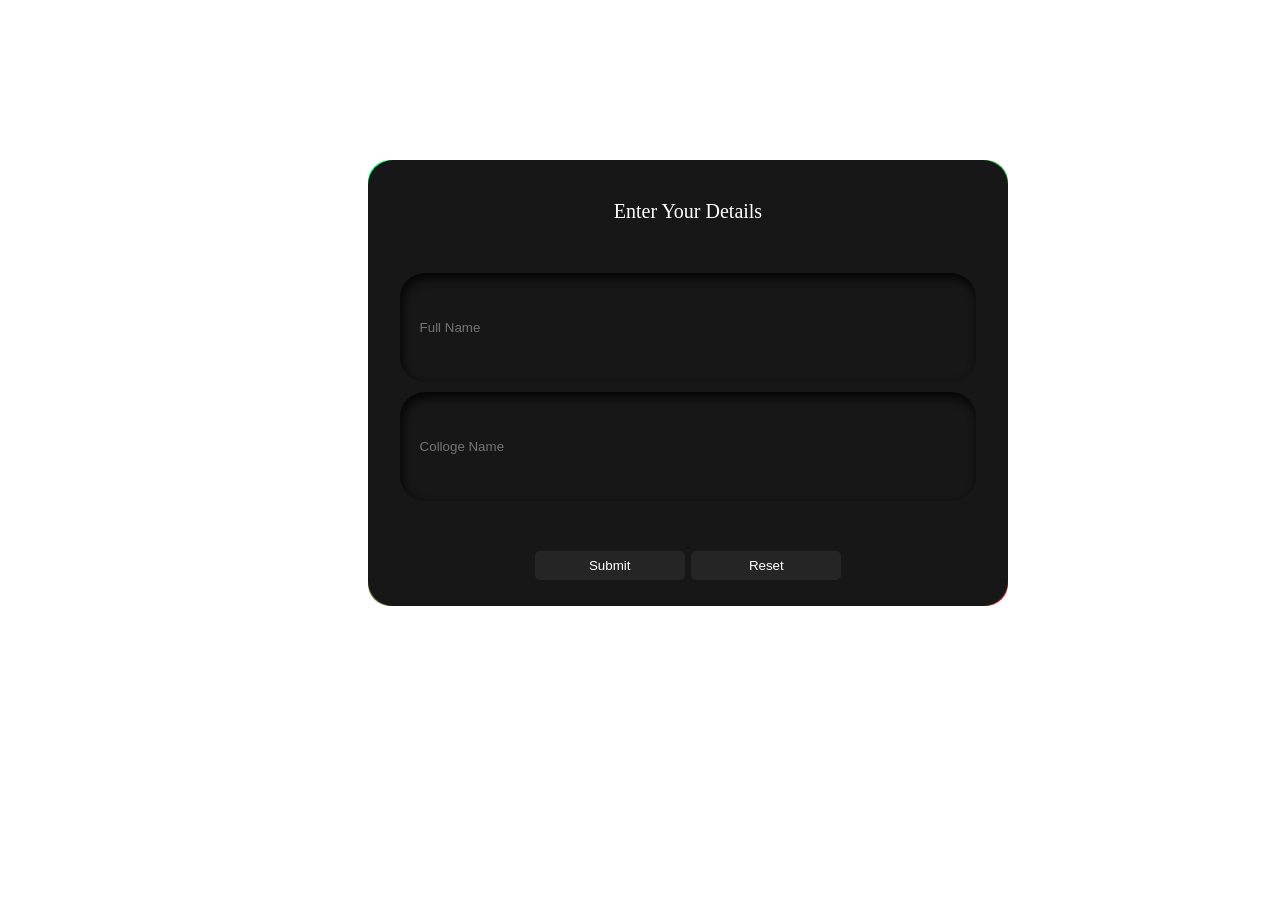
<file: index.html>
<!DOCTYPE html>
<html lang="en">
<head>
    <meta charset="UTF-8">
    <meta name="viewport" content="width=device-width, initial-scale=1.0">
    <title>KBC Quiz Game</title>
    <meta http-equiv="refresh" content="0; url=login.html">
    <style>
        body {
            margin: 0;
            min-height: 100vh;
            display: flex;
            align-items: center;
            justify-content: center;
            background: #050b1f;
            color: #fff;
            font-family: system-ui, -apple-system, "Segoe UI", sans-serif;
        }
        .wrap { text-align: center; }
        h1 { font-size: 1.6rem; margin-bottom: .5rem; letter-spacing: .5px; }
        p { color: #9db2d6; margin-bottom: 1.5rem; }
        a {
            display: inline-block;
            padding: .8rem 2rem;
            border-radius: 999px;
            background: linear-gradient(135deg, #ffb703, #fb8500);
            color: #0b1220;
            font-weight: 700;
            text-decoration: none;
        }
    </style>
</head>
<body>
    <div class="wrap">
        <h1>🎮 KBC Quiz Game</h1>
        <p>Starting the game…</p>
        <a href="login.html">Play Now</a>
    </div>
</body>
</html>
</file>
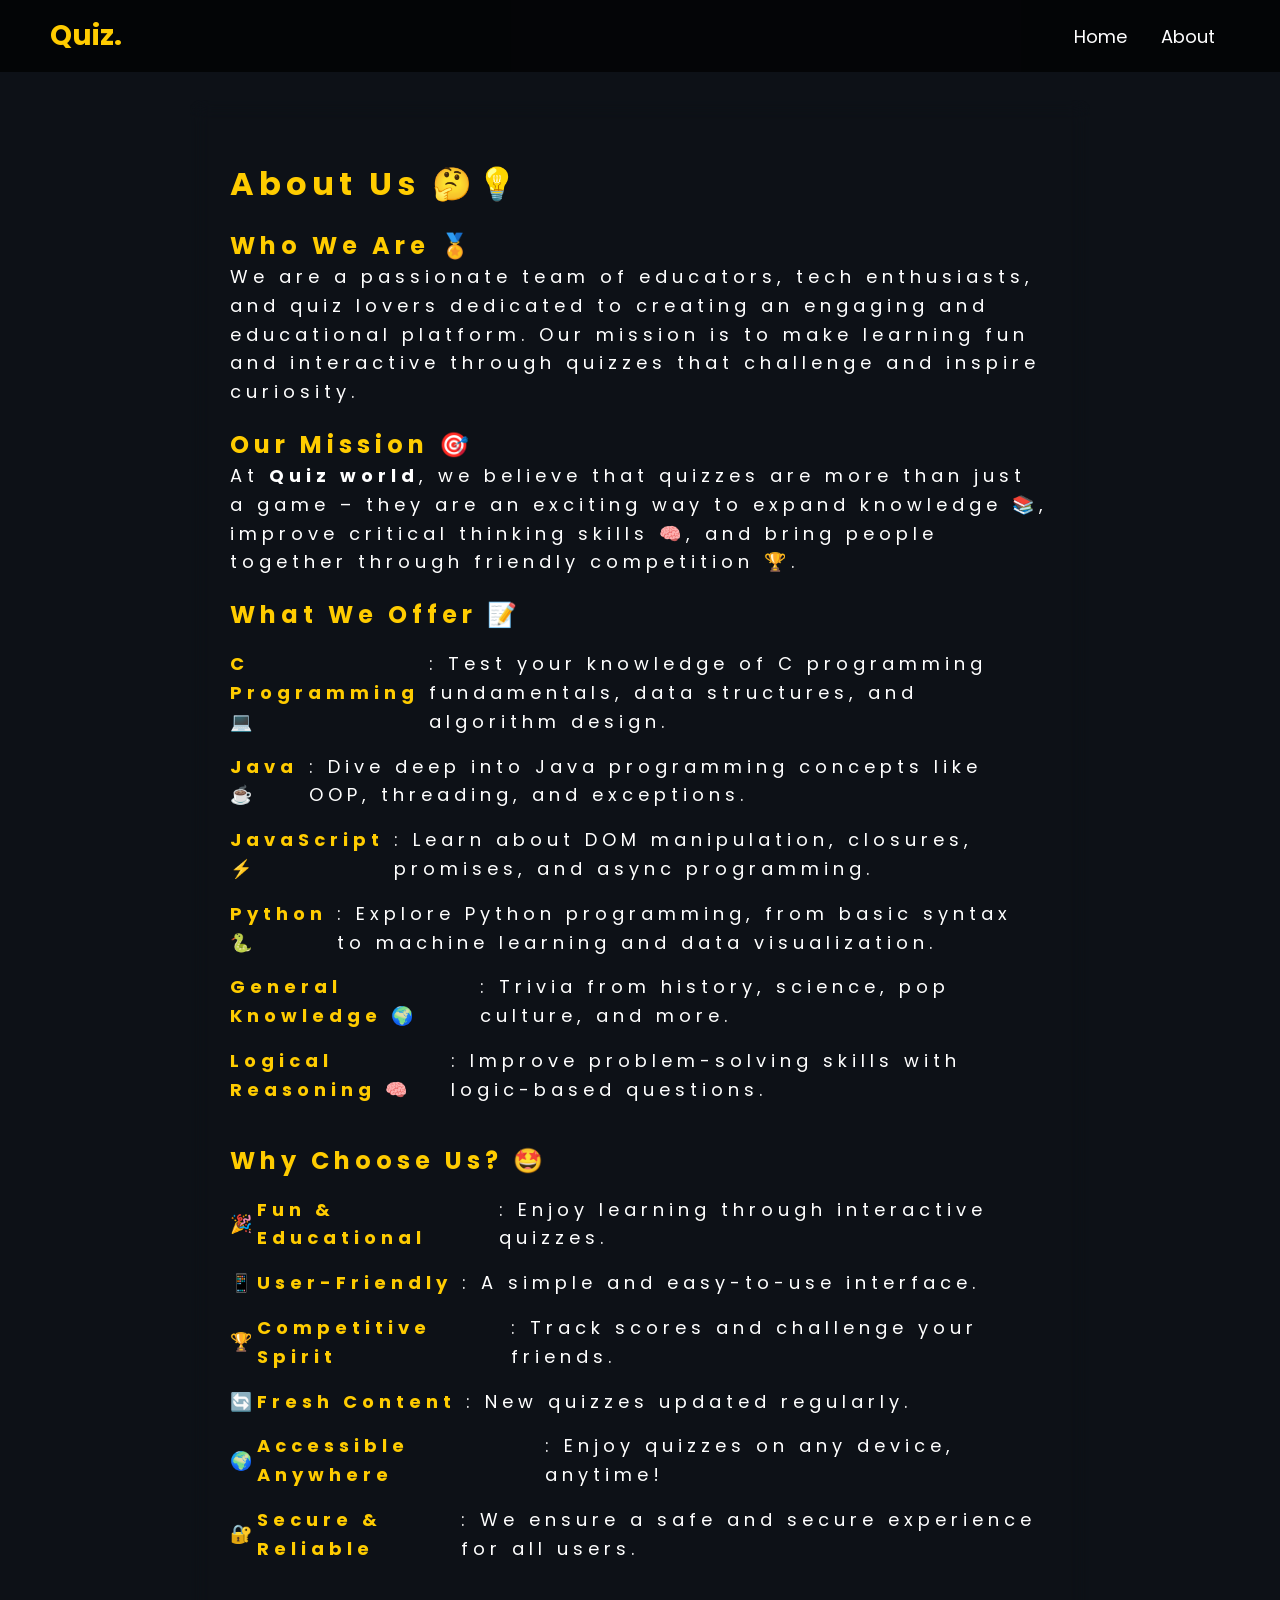
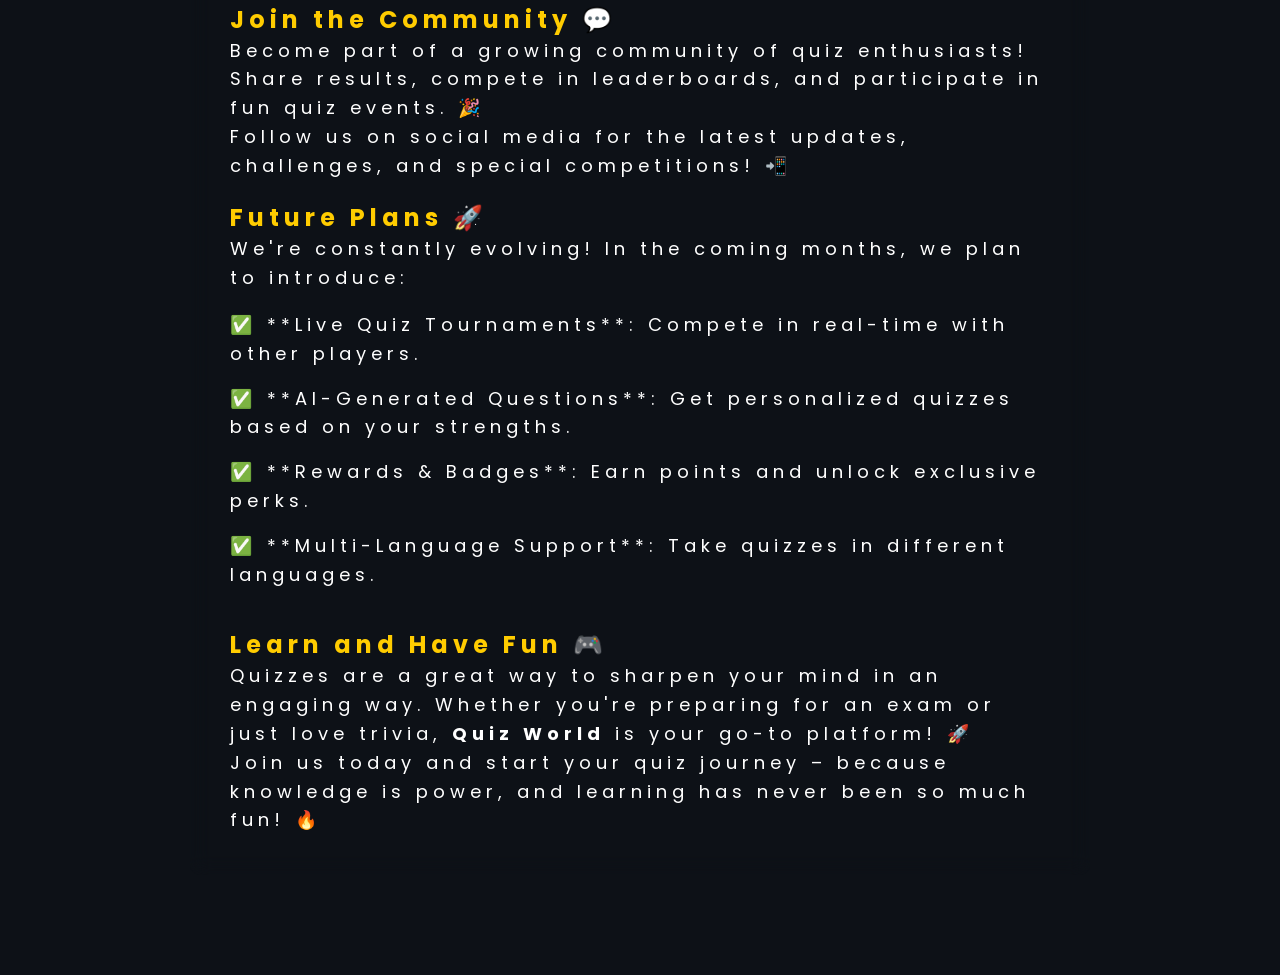
<file: about_us.html>
<!DOCTYPE html>
<html lang="en">
<head>
    <meta charset="UTF-8">
    <meta name="viewport" content="width=device-width, initial-scale=1.0">
    <link rel="stylesheet" href="about_us.css">
    <title>About Us 🎉</title>
</head>
<body>

    <video src="MainBack-ground.mp4" loop autoplay muted></video>
    <main class="main">

      <header class="header">
          <a href="#" class="logo">Quiz.</a>
          <nav class="navbar">
              <a href="quiz.html">Home</a>
              <a href="about_us.html">About</a>
              <!-- <a href="#">Contact</a> -->
          </nav>
      </header>
    </main>    

    <div class="aboutusContainer">
        <div class="aboutusDisplay">
            <div class="aboutusDisplayTextContainer">
                <h1>About Us 🤔💡</h1>
                
                <h2>Who We Are 🏅</h2>
                <p>We are a passionate team of educators, tech enthusiasts, and quiz lovers dedicated to creating an engaging and educational platform. Our mission is to make learning fun and interactive through quizzes that challenge and inspire curiosity. </p>
              
                <h2>Our Mission 🎯</h2>
                <p>At <strong>Quiz world</strong>, we believe that quizzes are more than just a game – they are an exciting way to expand knowledge 📚, improve critical thinking skills 🧠, and bring people together through friendly competition 🏆.</p>
              
                <h2>What We Offer 📝</h2>
                <ul>
                  <li><strong>C Programming 💻</strong>: Test your knowledge of C programming fundamentals, data structures, and algorithm design.</li>
                  <li><strong>Java ☕</strong>: Dive deep into Java programming concepts like OOP, threading, and exceptions.</li>
                  <li><strong>JavaScript ⚡</strong>: Learn about DOM manipulation, closures, promises, and async programming.</li>
                  <li><strong>Python 🐍</strong>: Explore Python programming, from basic syntax to machine learning and data visualization.</li>
                  <li><strong>General Knowledge 🌍</strong>: Trivia from history, science, pop culture, and more.</li>
                  <li><strong>Logical Reasoning 🧠</strong>: Improve problem-solving skills with logic-based questions.</li>
                </ul>

                <h2>Why Choose Us? 🤩</h2>
                <ul>
                  <li>🎉 <strong>Fun & Educational</strong>: Enjoy learning through interactive quizzes.</li>
                  <li>📱 <strong>User-Friendly</strong>: A simple and easy-to-use interface.</li>
                  <li>🏆 <strong>Competitive Spirit</strong>: Track scores and challenge your friends.</li>
                  <li>🔄 <strong>Fresh Content</strong>: New quizzes updated regularly.</li>
                  <li>🌍 <strong>Accessible Anywhere</strong>: Enjoy quizzes on any device, anytime!</li>
                  <li>🔐 <strong>Secure & Reliable</strong>: We ensure a safe and secure experience for all users.</li>
                </ul>

                <h2>Join the Community 💬</h2>
                <p>Become part of a growing community of quiz enthusiasts! Share results, compete in leaderboards, and participate in fun quiz events. 🎉</p>
                <p>Follow us on social media for the latest updates, challenges, and special competitions! 📲</p>

                <h2>Future Plans 🚀</h2>
                <p>We're constantly evolving! In the coming months, we plan to introduce:</p>
                <ul>
                  <li>✅ **Live Quiz Tournaments**: Compete in real-time with other players.</li>
                  <li>✅ **AI-Generated Questions**: Get personalized quizzes based on your strengths.</li>
                  <li>✅ **Rewards & Badges**: Earn points and unlock exclusive perks.</li>
                  <li>✅ **Multi-Language Support**: Take quizzes in different languages.</li>
                </ul>

                <h2>Learn and Have Fun 🎮</h2>
                <p>Quizzes are a great way to sharpen your mind in an engaging way. Whether you're preparing for an exam or just love trivia, <strong>Quiz World</strong> is your go-to platform! 🚀</p>

                <p>Join us today and start your quiz journey – because knowledge is power, and learning has never been so much fun! 🔥</p>
            </div>
        </div>
    </div>

</body>
</html>
</file>
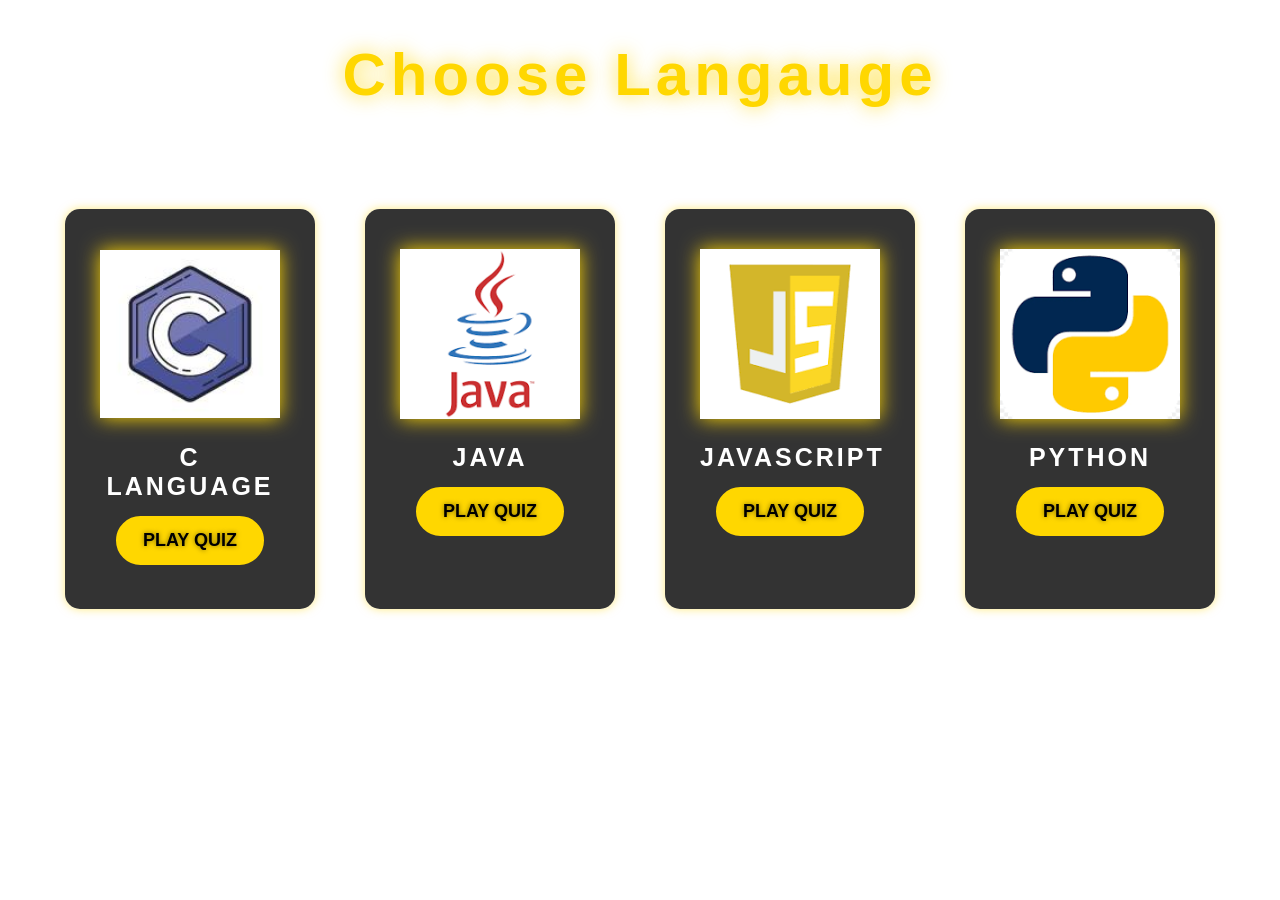
<file: choose.html>
<!DOCTYPE html>
<html lang="en">

<head>
	<meta charset="UTF-8">
	<meta name="viewport" content="width=device-width, initial-scale=1.0">
	<title>Choose Language</title>
	<link rel="stylesheet" href="choose.css">

</head>

<body>
	<script src="choose.js"></script>
	<video src="MainBack-ground.mp4" autoplay loop muted></video>

	<p class="h1">Choose Langauge</p>

	<section class="about" id="about">
		<div class="container">
			<div class="content">

				<!-- C Language -->
				<div class="box wow bounceInUp c-lang">
					<div class="inner">
						<div class="img">
							<img src="c_logo.jpg" alt="C Language" />
						</div>
						<div class="text">
							<h4>C Language</h4>
							<button class="btn-53" id="C-Lang" onclick="cLanguage()">
								<div class="original">PLAY Quiz</div>
								<!-- <div class="letters">
									<span>P</span>
									<span>L</span>
									<span>A</span>
									<span>Y</span>
									<span>&nbsp;</span>
									<span>Q</span>
									<span>U</span>
									<span>I</span>
									<span>Z</span>
								</div> -->
								<audio src="KBC_FINAL.mp3"></audio>
							</button>
						</div>
					</div>
				</div>

				<!-- Java -->
				<div class="box wow bounceInUp java-lang">
					<div class="inner">
						<div class="img">
							<img src="java_logo.png" alt="Java" />
						</div>
						<div class="text">
							<h4>Java</h4>
							<button class="btn-53" id="java-Lang" onclick="java()">
								<div class="original">PLAY Quiz</div>
								<!-- <div class="letters">
									<span>P</span>
									<span>L</span>
									<span>A</span>
									<span>Y</span>
									<span>&nbsp;</span>
									<span>Q</span>
									<span>U</span>
									<span>I</span>
									<span>Z</span>
								</div> -->
								<audio src="KBC_FINAL.mp3"></audio>
							</button>
						</div>
					</div>
				</div>

				<!-- JavaScript -->
				<div class="box wow bounceInUp js-lang">
					<div class="inner">
						<div class="img">
							<img src="js_logo.png" alt="JavaScript" />
						</div>
						<div class="text">
							<h4>JavaScript</h4>
							<button class="btn-53" id="js-Lang" onclick="javascript()">

								<div class="original">PLAY Quiz</div>
								<!-- <div class="letters">
									<span>P</span>
									<span>L</span>
									<span>A</span>
									<span>Y</span>
									<span>&nbsp;</span>
									<span>Q</span>
									<span>U</span>
									<span>I</span>
									<span>Z</span>
								</div> -->
								<audio src="KBC_FINAL.mp3"></audio>
							</button>
						</div>
					</div>
				</div>

				<!-- Python -->
				<div class="box wow bounceInUp python-lang">
					<div class="inner">
						<div class="img">
							<img src="py_logo.png" alt="Python" />
						</div>
						<div class="text">
							<h4>Python</h4>
							<button class="btn-53" id="py-Lang" onclick="python()">
								<div class="original">PLAY Quiz</div>
								<!-- <div class="letters">
									<span>P</span>
									<span>L</span>
									<span>A</span>
									<span>Y</span>
									<span>&nbsp;</span>
									<span>Q</span>
									<span>U</span>
									<span>I</span>
									<span>Z</span>
								</div> -->
								<audio src="KBC_FINAL.mp3"></audio>
							</button>
						</div>
					</div>
				</div>

			</div>
		</div>
	</section>

</body>

</html>
</file>
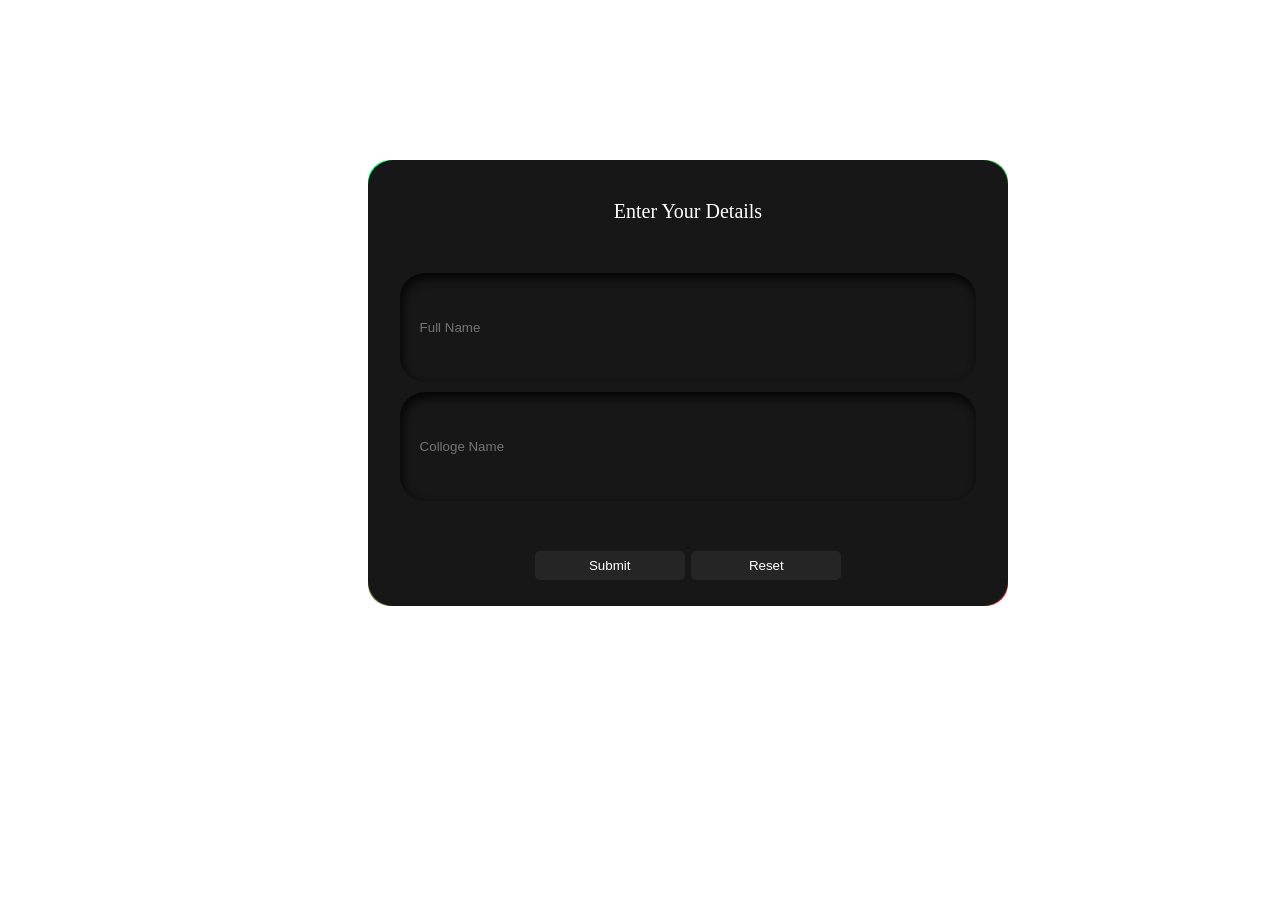
<file: login.html>
<!DOCTYPE html>
<html lang="en">

<head>
    <meta charset="UTF-8">
    <meta name="viewport" content="width=device-width, initial-scale=1.0">
    <link rel="stylesheet" href="login.css" />
    <title>Your Detail</title>
    <script src="login.js"></script>
</head>

<body>
    <video src="MainBack-ground.mp4" autoplay muted loop></video>
    <!-- From Uiverse.io by yashasvi9199 -->
    <div class="card">
        <div class="card2">
            <form class="form">
                <p id="heading">Enter Your Details</p>
                <div class="field">
                        <path
                            d="M13.106 7.222c0-2.967-2.249-5.032-5.482-5.032-3.35 0-5.646 2.318-5.646 5.702 0 3.493 2.235 5.708 5.762 5.708.862 0 1.689-.123 2.304-.335v-.862c-.43.199-1.354.328-2.29.328-2.926 0-4.813-1.88-4.813-4.798 0-2.844 1.921-4.881 4.594-4.881 2.735 0 4.608 1.688 4.608 4.156 0 1.682-.554 2.769-1.416 2.769-.492 0-.772-.28-.772-.76V5.206H8.923v.834h-.11c-.266-.595-.881-.964-1.6-.964-1.4 0-2.378 1.162-2.378 2.823 0 1.737.957 2.906 2.379 2.906.8 0 1.415-.39 1.709-1.087h.11c.081.67.703 1.148 1.503 1.148 1.572 0 2.57-1.415 2.57-3.643zm-7.177.704c0-1.197.54-1.907 1.456-1.907.93 0 1.524.738 1.524 1.907S8.308 9.84 7.371 9.84c-.895 0-1.442-.725-1.442-1.914z">
                        </path>
                    </svg>
                    <input type="text" class="input-field" id="fullName" placeholder="Full Name"/>
                </div>
                <div class="field">
                   
                        <path
                            d="M8 1a2 2 0 0 1 2 2v4H6V3a2 2 0 0 1 2-2zm3 6V3a3 3 0 0 0-6 0v4a2 2 0 0 0-2 2v5a2 2 0 0 0 2 2h6a2 2 0 0 0 2-2V9a2 2 0 0 0-2-2z">
                        </path>
                    </svg>
                    <input type="text" class="input-field" id="collegeName" placeholder="Colloge Name" />
                </div>
                <div class="btn">
                    <button class="button1" onclick="wellcome()">
                        &nbsp;&nbsp;&nbsp;&nbsp;&nbsp;&nbsp;Submit&nbsp;&nbsp;&nbsp;&nbsp;&nbsp;&nbsp;
                    </button>
                    <button class="button2" onclick="handleReset()">Reset</button>
                </div>
            </form>
        </div>
    </div>
   
</body>

</html>
</file>
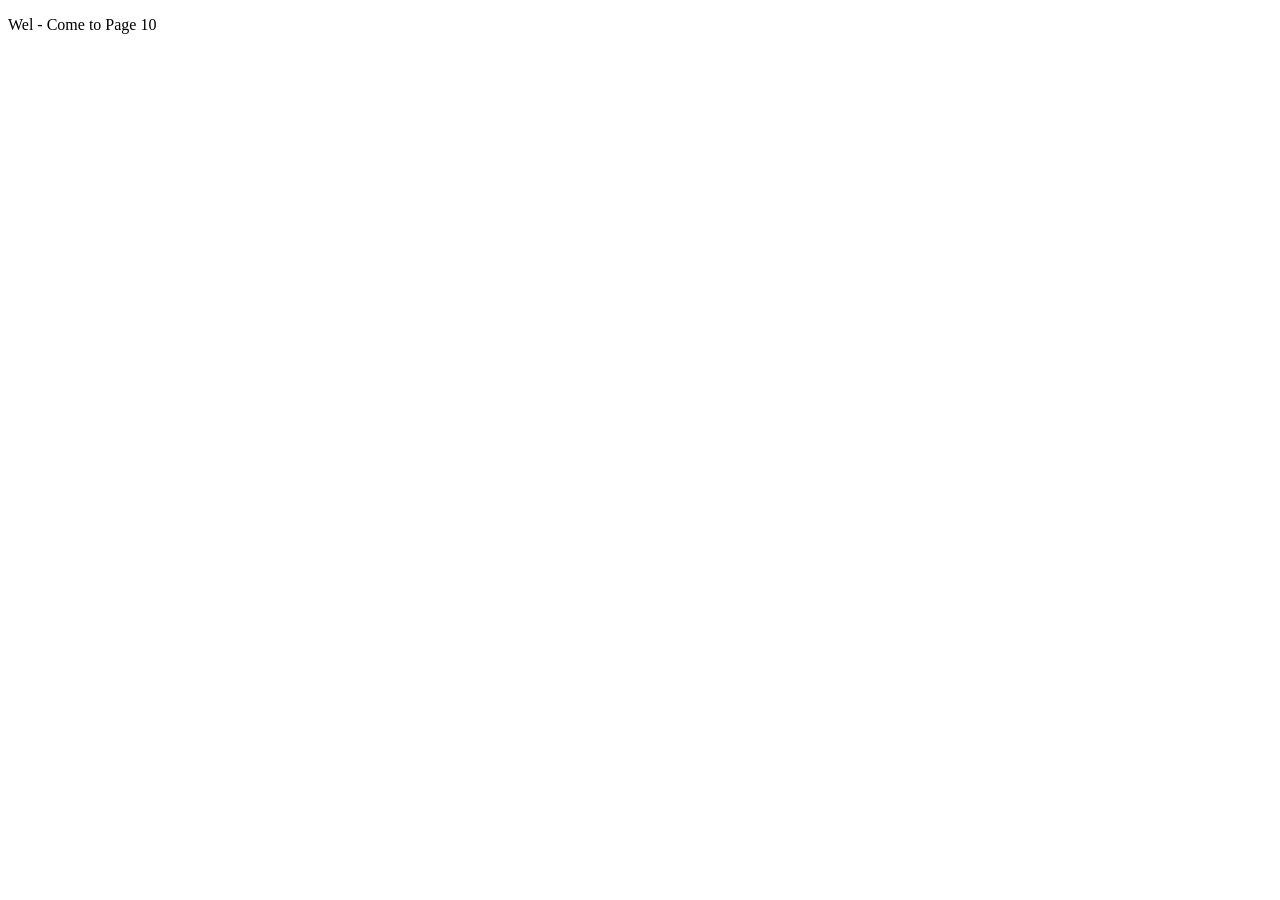
<file: page10.html>
<!DOCTYPE html>
<html lang="en">
<head>
    <meta charset="UTF-8">
    <meta name="viewport" content="width=device-width, initial-scale=1.0">
    <title>Document</title>
</head>
<body>
    <p>Wel - Come to Page 10</p>
</body>
</html>
</file>
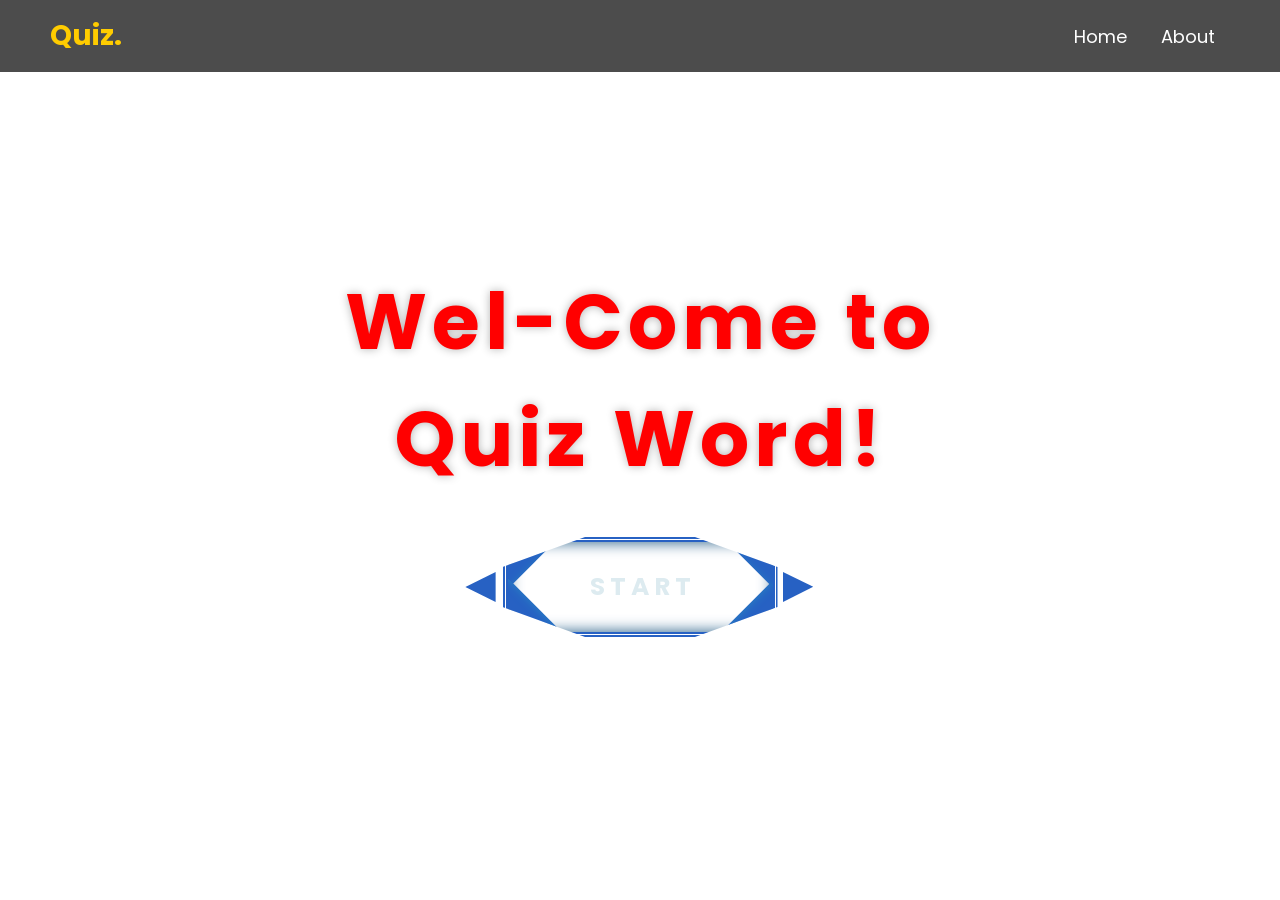
<file: quiz.html>
<!DOCTYPE html>
<html lang="en">

<head>
    <meta charset="UTF-8">
    <meta name="viewport" content="width=device-width, initial-scale=1.0">
    <title>Quiz</title>
    <link rel="stylesheet" href="quiz.css">

</head>

<body>
    <video src="MainBack-ground.mp4" autoplay muted loop></video>
    <main class="main">

        <header class="header">
            <a href="#" class="logo">Quiz.</a>
            <nav class="navbar">
                <a href="quiz.html" class="active">Home</a>
                <a href="about_us.html">About</a>
                <!-- <a href="#">Services</a> -->
                <!-- <a href="#">Contact</a> -->
            </nav>
        </header>

        <section class="home">
            <div class="home-content">
                <h1>Wel-Come to Quiz Word!</h1>
                <button class="start-btn">
                    S T A R T
                    <div id="clip">
                        <div id="leftTop" class="corner"></div>
                        <div id="rightBottom" class="corner"></div>
                        <div id="rightTop" class="corner"></div>
                        <div id="leftBottom" class="corner"></div>
                    </div>
                    <span id="rightArrow" class="arrow"></span>
                    <span id="leftArrow" class="arrow"></span>
                </button>
            </div>
        </section>
    </main>

    <div class="popup-info">
        <h2>Quiz Guide</h2>
        <span class="info">1. Please Enter Your Details First</span>
        <span class="info">2. Select Language for Play Quiz</span><br>
        <span class="info">3. Please Select Your Answer in Given Time</span>
        <span class="info">4. 10 Questions Show One by One</span>
        <span class="info">5. When you Click on Next At that time Show Anohter Question</span>

        <div class="btn-group">
            <button class="btn-53">
                <div class="original">Exit Quiz</div>
                <div class="letters">

                    <span>E</span>
                    <span>X</span>
                    <span>I</span>
                    <span>T</span>
                    <span>&nbsp;</span>
                    <span>Q</span>
                    <span>U</span>
                    <span>I</span>
                    <span>Z</span>
                </div>
                <!-- <audio src="Bas Hawa Nikal Gayi Meme Template.mp3" id="audio"></audio> -->
            </button>
            <button class="btn-54" onclick="login()">
                <div class="original">Continue</div>
                <div class="letters">

                    <span>C</span>
                    <span>O</span>
                    <span>N</span>
                    <span>T</span>
                    <span>I</span>
                    <span>N</span>
                    <span>U</span>
                    <span>E</span>

                </div>
            </button>
        </div>
    </div>

    <script src="quiz.js"></script>
</body>

</html>
</file>
<file: about_us.css>
/* Google Font */
@import url('https://fonts.googleapis.com/css2?family=Poppins:wght@300;400;600;700&display=swap');

* {
    margin: 0;
    padding: 0;
    box-sizing: border-box;
    font-family: 'Poppins', sans-serif;
}

body {
    background: #0d1117;
    color: white;
    overflow-x: hidden;
}

video {
    position: fixed;
    top: 0;
    left: 0;
    width: 100vw;
    height: 100vh;
    object-fit: cover;
    z-index: -1;
}

.header {
    display: flex;
    justify-content: space-between;
    align-items: center;
    padding: 15px 50px;
    background: rgba(0, 0, 0, 0.7);
    position: fixed;
    width: 100%;
    top: 0;
    left: 0;
    z-index: 100;
}

.logo {
    font-size: 28px;
    font-weight: bold;
    text-decoration: none;
    color: #ffcc00;
    transition: 0.3s;
}

.logo:hover {
    color: #ffd700;
}

.navbar a {
    color: white;
    text-decoration: none;
    margin: 0 15px;
    font-size: 18px;
    transition: 0.3s;
}

.navbar a:hover {
    color: #ffcc00;
}

.aboutusContainer {
    display: flex;
    justify-content: center;
    align-items: center;
    min-height: 100vh;
    padding: 100px 20px;
}

.aboutusDisplay {
    max-width: 900px;
    /* background: rgba(255, 255, 255, 0.1); */
    padding: 40px;
    border-radius: 10px;
    /* box-shadow: 0px 0px 20px rgba(255, 255, 255, 0.1); */
    backdrop-filter: blur(10px);
}

.aboutusDisplayTextContainer h1, h2 {
    color: #ffcc00;
    /* font-size: 20px; */
    letter-spacing: 5px;
    padding-top: 20px;
}

.aboutusDisplayTextContainer p, ul {
    font-size: 18px;
    line-height: 1.6;
    color: #ffffff;
    letter-spacing: 5px;
}

.aboutusDisplayTextContainer ul {
    list-style: none;
    padding: 10px 0;
}

.aboutusDisplayTextContainer ul li {
    padding: 8px 0;
    display: flex;
    align-items: center;
}

.aboutusDisplayTextContainer ul li strong {
    color: #ffcc00;
    margin-right: 10px;
    letter-spacing: 5px;
}

@media (max-width: 768px) {
    .header {
        padding: 15px 20px;
    }

    .navbar a {
        font-size: 16px;
        margin: 0 10px;
    }

    .aboutusDisplay {
        padding: 20px;
    }

    .aboutusDisplayTextContainer p, ul {
        font-size: 16px;
    }
}
</file>
<file: choose.css>
/* General Reset */
* {
    margin: 0;
    padding: 0;
    box-sizing: border-box;
    font-family: 'Poppins', sans-serif;
}

/* Background Video */
video {
    position: fixed;
    top: 0;
    left: 0;
    width: 100vw;
    height: 100vh;
    object-fit: cover;
    z-index: -1;
}

/* Heading */
.h1 {
    text-align: center;
    color: #ffd700;
    font-size: 60px;
    font-weight: 800;
    text-shadow: 0px 0px 20px rgba(255, 215, 0, 0.8);
    letter-spacing: 5px;
    padding-top: 20px;
	margin-top: 20px;
}

/* Section Layout */
.about {
    /* padding: 30px 5%; */
    display: flex;
    justify-content: center;
}

.container {
    max-width: 1200px;
    display: flex;
    flex-wrap: wrap;
    justify-content: center;
}

/* Language Box */
.box {
    width: 250px;
    height: 400px;
    background: rgba(0, 0, 0, 0.8);
    border-radius: 15px;
    text-align: center;
    padding: 35px;
    margin: 25px;
	margin-top: 100px;
    transition: 0.3s ease-in-out;
    box-shadow: 0px 0px 10px rgba(255, 215, 0, 0.5);
	float: left;
}

.box:hover {
    transform: scale(1.1);
    box-shadow: 0px 0px 25px rgba(255, 215, 0, 0.8);
}

/* Logo Image */
.box .img img {
    width: 180px;
    height: 180px;
    object-fit: contain;
    margin-bottom: 15px;
    filter: drop-shadow(0px 0px 10px #ffd700);
}

/* Language Title */
.box .text h4 {
    font-size: 25px;
    color: #ffffff;
    text-transform: uppercase;
    font-weight: 700;
    letter-spacing: 3px;
    margin-bottom: 15px;
}

/* Play Quiz Button */
.btn-53 {
    position: relative;
    display: inline-block;
    font-size: 18px;
    font-weight: bold;
    color: black;
    background: #ffd700;
    border: 2px solid #ffd700;
    border-radius: 50px;
    padding: 12px 25px;
    cursor: pointer;
    text-transform: uppercase;
    transition: all 0.3s ease;
    overflow: hidden;
    text-shadow: 0px 0px 5px rgba(0, 0, 0, 0.5);
}

.btn-53:hover {
    background: black;
    color: #ffd700;
    border: 2px solid #ffd700;
    box-shadow: 0px 0px 15px rgba(255, 215, 0, 0.8);
}

/* Button Animation */
.btn-53::before {
    content: "";
    position: absolute;
    width: 0%;
    height: 100%;
    background: rgba(255, 215, 0, 0.2);
    left: 50%;
    top: 50%;
    transform: translate(-50%, -50%);
    transition: 0.5s ease;
    z-index: -1;
}

.btn-53:hover::before {
    width: 110%;
}

/* Responsive Design */
@media (max-width: 1024px) {
    .container {
        flex-direction: column;
        align-items: center;
    }
}

@media (max-width: 768px) {
    .h1 {
        font-size: 40px;
    }

    .box {
        width: 90%;
        height: auto;
    }
}
</file>
<file: login.css>
/* From Uiverse.io by yashasvi9199 */
.form {
    display: flex;
    flex-direction: column;
    gap: 10px;
    padding-left: 2em;
    padding-right: 2em;
    padding-bottom: 0.4em;
    background-color: #171717;
    border-radius: 25px;
    transition: 0.4s ease-in-out;
    /* margin: 50px; */
}

.card {
    background-image: linear-gradient(163deg, #00ff75 0%, #b23232 100%);
    border-radius: 22px;
    transition: all 0.3s;
    width: 50vw;
    /* height: 50vh; */
    margin: 160px;
    margin-left: 360px;
}

.card2 {
    border-radius: 0;
    transition: all 0.2s;
    /* height: 50vh; */
    /* margin: 50px; */
}

.card2:hover {
    transform: scale(0.98);
    border-radius: 20px;
}

.card:hover {
    box-shadow: 0px 0px 30px 1px rgb(171, 19, 19);
}

#heading {
    text-align: center;
    margin: 2em;
    color: rgb(255, 255, 255);
    font-size: 20px;
    letter-spacing: normal;
}

.field {
    display: flex;
    align-items: center;
    justify-content: center;
    gap: 0.5em;
    border-radius: 25px;
    padding: 0.6em;
    border: none;
    outline: none;
    color: white;
    background-color: #171717;
    box-shadow: inset 2px 5px 10px rgb(5, 5, 5);
    height: 10vh;
    /* margin: 50px; */
}

.input-icon {
    height: 1.3em;
    width: 1.3em;
    fill: white;
}

.input-field {
    background: none;
    border: none;
    outline: none;
    width: 100%;
    color: #d3d3d3;
}

.form .btn {
    display: flex;
    justify-content: center;
    flex-direction: row;
    margin-top: 2.5em;
}

/* Submit */
.button1 {
    padding: 0.5em;
    padding-left: 1.1em;
    padding-right: 1.1em;
    border-radius: 5px;
    margin-right: 0.5em;
    border: none;
    outline: none;
    transition: 0.4s ease-in-out;
    background-color: #252525;
    color: white;
    width: 150px;
    margin-bottom: auto;
}

.button1:hover {
    background-color: red;
    color: white;
}

/* Reset */
.button2 {
    padding: 0.5em;
    padding-left: 2.3em;
    padding-right: 2.3em;
    border-radius: 5px;
    border: none;
    outline: none;
    transition: 0.4s ease-in-out;
    background-color: #252525;
    color: white;
    width: 150px;
    margin-bottom: 20px;
}

.button2:hover {
    background-color: red;
    color: white;
}

video {
    position: fixed;
    top: 0;
    left: 0; 
    width: 100vw;
    height: 100vh;
    object-fit: cover;
    z-index: -1;
  }
</file>
<file: quiz.css>
@import url('https://fonts.googleapis.com/css?family=Poppins:wght@300;400;500;600;700;800; 900&display=swap');

* {
    margin: 0;
    padding: 0;
    box-sizing: border-box;
    font-family: 'Poppins', sans-serif;
}


body {
    color: #fff;
    /* background: #09001d; */

}

.header {
    display: flex;
    justify-content: space-between;
    align-items: center;
    padding: 15px 50px;
    background: rgba(0, 0, 0, 0.7);
    position: fixed;
    width: 100%;
    top: 0;
    left: 0;
    z-index: 100;
}

.logo {
    font-size: 28px;
    font-weight: bold;
    text-decoration: none;
    color: #ffcc00;
    transition: 0.3s;
}

.logo:hover {
    color: #ffd700;
}

.navbar a {
    color: white;
    text-decoration: none;
    margin: 0 15px;
    font-size: 18px;
    transition: 0.3s;
}

.navbar a:hover {
    color: #ffcc00;
}

.aboutusContainer {
    display: flex;
    justify-content: center;
    align-items: center;
    min-height: 100vh;
    padding: 100px 20px;
}


video {
    position: fixed;
    top: 0;
    left: 0; 
    width: 100vw;
    height: 100vh;
    object-fit: cover;
    z-index: -1;
  }
  

audio{
    text-indent: 2;
}

.main {
    height: 100vh;
    width: 100%;
    
    background-size: cover;
    background-position: center;
    transition: .3s ease;
}

.main.active{
    filter: blur(12px);
}

.home {
    height: 100vh;
    width: 100%;
    display: flex;
    justify-content: center;
    align-items: center;
   
}

.home-content {
    max-width: 600px;
    display: flex;
    align-items: center;
    flex-direction: column;
    color: red;
    z-index: 1000;
    text-align: center;
    letter-spacing: 5px;
}

.home-content h1 {
    font-size: 78px;
    font-weight: 700;
    text-shadow: 0 0 10px rgba(0, 0, 0, .3);
}


button {
    position: relative;
    width: 11em;
    height: 4em;
    outline: none;
    transition: 0.1s;
    background-color: transparent;
    border: none;
    font-size: 25px;
    font-weight: bold;
    color: #ddebf0;
    margin-top: 40px;
}

#clip {
    --color: #2761c3;
    position: absolute;
    top: 0;
    overflow: hidden;
    width: 100%;
    height: 100%;
    border: 5px double var(--color);
    box-shadow: inset 0px 0px 15px #195480;
    -webkit-clip-path: polygon(30% 0%, 70% 0%, 100% 30%, 100% 70%, 70% 100%, 30% 100%, 0% 70%, 0% 30%);
}

.arrow {
    position: absolute;
    transition: 0.2s;
    background-color: #2761c3;
    top: 35%;
    width: 11%;
    height: 30%;
}

#leftArrow {
    left: -13.5%;
    -webkit-clip-path: polygon(100% 0, 100% 100%, 0 50%);
}

#rightArrow {
    -webkit-clip-path: polygon(100% 49%, 0 0, 0 100%);
    left: 102%;
}

button:hover #rightArrow {
    background-color: red;
    left: -15%;
    animation: 0.6s ease-in-out both infinite alternate rightArrow8;
}

button:hover #leftArrow {
    background-color:red;
    left: 103%;
    animation: 0.6s ease-in-out both infinite alternate leftArrow8;
}

.corner {
    position: absolute;
    width: 4em;
    height: 4em;
    background-color: #2761c3;
    box-shadow: inset 1px 1px 8px #2781c3;
    transform: scale(1) rotate(45deg);
    transition: 0.2s;
}

#rightTop {
    top: -1.98em;
    left: 91%;
}

#leftTop {
    top: -1.96em;
    left: -3.0em;
}

#leftBottom {
    top: 2.10em;
    left: -2.15em;
}

#rightBottom {
    top: 45%;
    left: 88%;
}

button:hover #leftTop {
    animation: 0.1s ease-in-out 0.05s both changeColor8,
        0.2s linear 0.4s both lightEffect8;
}

button:hover #rightTop {
    animation: 0.1s ease-in-out 0.15s both changeColor8,
        0.2s linear 0.4s both lightEffect8;
}

button:hover #rightBottom {
    animation: 0.1s ease-in-out 0.25s both changeColor8,
        0.2s linear 0.4s both lightEffect8;
}

button:hover #leftBottom {
    animation: 0.1s ease-in-out 0.35s both changeColor8,
        0.2s linear 0.4s both lightEffect8;
}

button:hover .corner {
    transform: scale(1.25) rotate(45deg);
}

button:hover #clip {
    animation: 0.2s ease-in-out 0.55s both greenLight8;
    --color: #27c39f;
}

@keyframes changeColor8 {
    from {
        background-color: red;
    }

    to {
        background-color: red;
    }
}

@keyframes lightEffect8 {
    from {
        box-shadow: 1px 1px 5px #27c39f;
    }

    to {
        box-shadow: 0 0 2px #27c39f;
    }
}

@keyframes greenLight8 {
    from {}

    to {
        box-shadow: inset 0px 0px 32px #27c39f;
    }
}

@keyframes leftArrow8 {
    from {
        transform: translate(0px);
    }

    to {
        transform: translateX(10px);
    }
}

@keyframes rightArrow8 {
    from {
        transform: translate(0px);
    }

    to {
        transform: translateX(-10px);
    }
}


.popup-info {
    position: absolute;
    top: 50%;
    left: 50%;
    transform: translate(-50%, -50%) scale(.9);
    width: 500px;
    background: #fff;
    border-radius: 6px;
    padding: 10px 25px;
    opacity: 0;
    pointer-events: none;
    transition: .3s ease;
}


.popup-info.active {
    opacity: 1;
    pointer-events: auto;
    transform: translate(-50%, -50%) scale(1);
}

.popup-info h2 {
    font-size: 50px;
    color: red;
}

.popup-info .info {
    display: inline-block;
    font-size: 16px;
    color: #333;
    font-weight: 500;
    margin: 4px 0;
}

.popup-info .btn-group {
    display: flex;
    justify-content: space-between;
    align-items: center;
    border-top: 1px solid #999;
    margin-top: 10px;
    padding: 15px 0 7px;
}

.popup-info .btn-group .info-btn {
    display: inline-flex;
    justify-content: center;
    align-items: center;
    width: 130px;
    height: 45px;
    background: red;
    border: 2px solid red;
    outline: none;
    border-radius: 6px;
    text-decoration: none;
    font-size: 16px;
    color: black;
    font-weight: 600;
    box-shadow: 0 0 10px rgba(0, 0, 0, .1);
    cursor: pointer;
    transition: .5s;
}

.popup-info .btn-group .info-btn:nth-child(1) {
    background: transparent;
    color: red;
}

.popup-info .btn-group .info-btn:nth-child(1):hover {
    background: red;
    color: blue;
}

.popup-info .btn-group .info-btn:nth-child(2):hover {
    background: red;
    border-color: red;
}


.btn-53,
.btn-53 *,
.btn-53 :after,
.btn-53 :before,
.btn-53:after,
.btn-53:before {
    border: 0 solid;
    box-sizing: border-box;
}

.btn-53 {
    -webkit-tap-highlight-color: transparent;
    -webkit-appearance: button;
    background-color: red;
    background-image: none;
    color: black;
    cursor: pointer;
    font-family: ui-sans-serif, system-ui, -apple-system, BlinkMacSystemFont,
        Segoe UI, Roboto, Helvetica Neue, Arial, Noto Sans, sans-serif,
        Apple Color Emoji, Segoe UI Emoji, Segoe UI Symbol, Noto Color Emoji;
    font-size: 100%;
    line-height: 1.5;
    margin: 0;
    -webkit-mask-image: -webkit-radial-gradient(red, #fff);
    padding: 0;
}

.btn-53:disabled {
    cursor: default;
}

.btn-53:-moz-focusring {
    outline: auto;
}

.btn-53 svg {
    display: block;
    vertical-align: middle;
}

.btn-53 [hidden] {
    display: none;
}

.btn-53 {
    border: 1px solid;
    border-radius: 999px;
    box-sizing: border-box;
    display: block;
    font-weight: 900;
    overflow: hidden;
    padding: 1.2rem 3rem;
    position: relative;
    text-transform: uppercase;
}

.btn-53 .original {
    background: black;
    color: red;
    display: grid;
    inset: 0;
    place-content: center;
    position: absolute;
    transition: transform 0.2s cubic-bezier(0.87, 0, 0.13, 1);
}

.btn-53:hover .original {
    transform: translateY(100%);
}

.btn-53 .letters {
    display: inline-flex;
}

.btn-53 span {
    opacity: 0;
    transform: translateY(-15px);
    transition: transform 0.2s cubic-bezier(0.87, 0, 0.13, 1), opacity 0.2s;
}

.btn-53 span:nth-child(2n) {
    transform: translateY(15px);
}

.btn-53:hover span {
    opacity: 1;
    transform: translateY(0);
}

.btn-53:hover span:nth-child(2) {
    transition-delay: 0.1s;
}

.btn-53:hover span:nth-child(3) {
    transition-delay: 0.2s;
}

.btn-53:hover span:nth-child(4) {
    transition-delay: 0.3s;
}

.btn-53:hover span:nth-child(5) {
    transition-delay: 0.4s;
}

.btn-53:hover span:nth-child(6) {
    transition-delay: 0.5s;
}

.btn-53:hover span:nth-child(7) {
    transition-delay: 0.6s;
}

.btn-53:hover span:nth-child(8) {
    transition-delay: 0.7s;
}

.btn-53:hover span:nth-child(9) {
    transition-delay: 0.8s;
}



.btn-54,
.btn-54 *,
.btn-54 :after,
.btn-54 :before,
.btn-54:after,
.btn-54:before {
    border: 0 solid;
    box-sizing: border-box;
}

.btn-54 {
    -webkit-tap-highlight-color: transparent;
    -webkit-appearance: button;
    background-color: red;
    background-image: none;
    color: black;
    cursor: pointer;
    font-family: ui-sans-serif, system-ui, -apple-system, BlinkMacSystemFont,
        Segoe UI, Roboto, Helvetica Neue, Arial, Noto Sans, sans-serif,
        Apple Color Emoji, Segoe UI Emoji, Segoe UI Symbol, Noto Color Emoji;
    font-size: 100%;
    line-height: 1.5;
    margin: 0;
    -webkit-mask-image: -webkit-radial-gradient(red, #fff);
    padding: 0;
}

.btn-54:disabled {
    cursor: default;
}

.btn-54:-moz-focusring {
    outline: auto;
}

.btn-54 svg {
    display: block;
    vertical-align: middle;
}

.btn-54 [hidden] {
    display: none;
}

.btn-54 {
    border: 1px solid;
    border-radius: 999px;
    box-sizing: border-box;
    display: block;
    font-weight: 900;
    overflow: hidden;
    padding: 1.2rem 3rem;
    position: relative;
    text-transform: uppercase;
}

.btn-54 .original {
    background: black;
    color: red;
    display: grid;
    inset: 0;
    place-content: center;
    position: absolute;
    transition: transform 0.2s cubic-bezier(0.87, 0, 0.13, 1);
}

.btn-54:hover .original {
    transform: translateY(100%);
}

.btn-54 .letters {
    display: inline-flex;
}

.btn-54 span {
    opacity: 0;
    transform: translateY(-15px);
    transition: transform 0.2s cubic-bezier(0.87, 0, 0.13, 1), opacity 0.2s;
}

.btn-54 span:nth-child(2n) {
    transform: translateY(15px);
}

.btn-54:hover span {
    opacity: 1;
    transform: translateY(0);
}

.btn-54:hover span:nth-child(2) {
    transition-delay: 0.1s;
}

.btn-54:hover span:nth-child(3) {
    transition-delay: 0.2s;
}

.btn-54:hover span:nth-child(4) {
    transition-delay: 0.3s;
}

.btn-54:hover span:nth-child(5) {
    transition-delay: 0.4s;
}

.btn-54:hover span:nth-child(6) {
    transition-delay: 0.5s;
}

.btn-54:hover span:nth-child(7) {
    transition-delay: 0.6s;
}

.btn-54:hover span:nth-child(8) {
    transition-delay: 0.7s;
}
</file>
